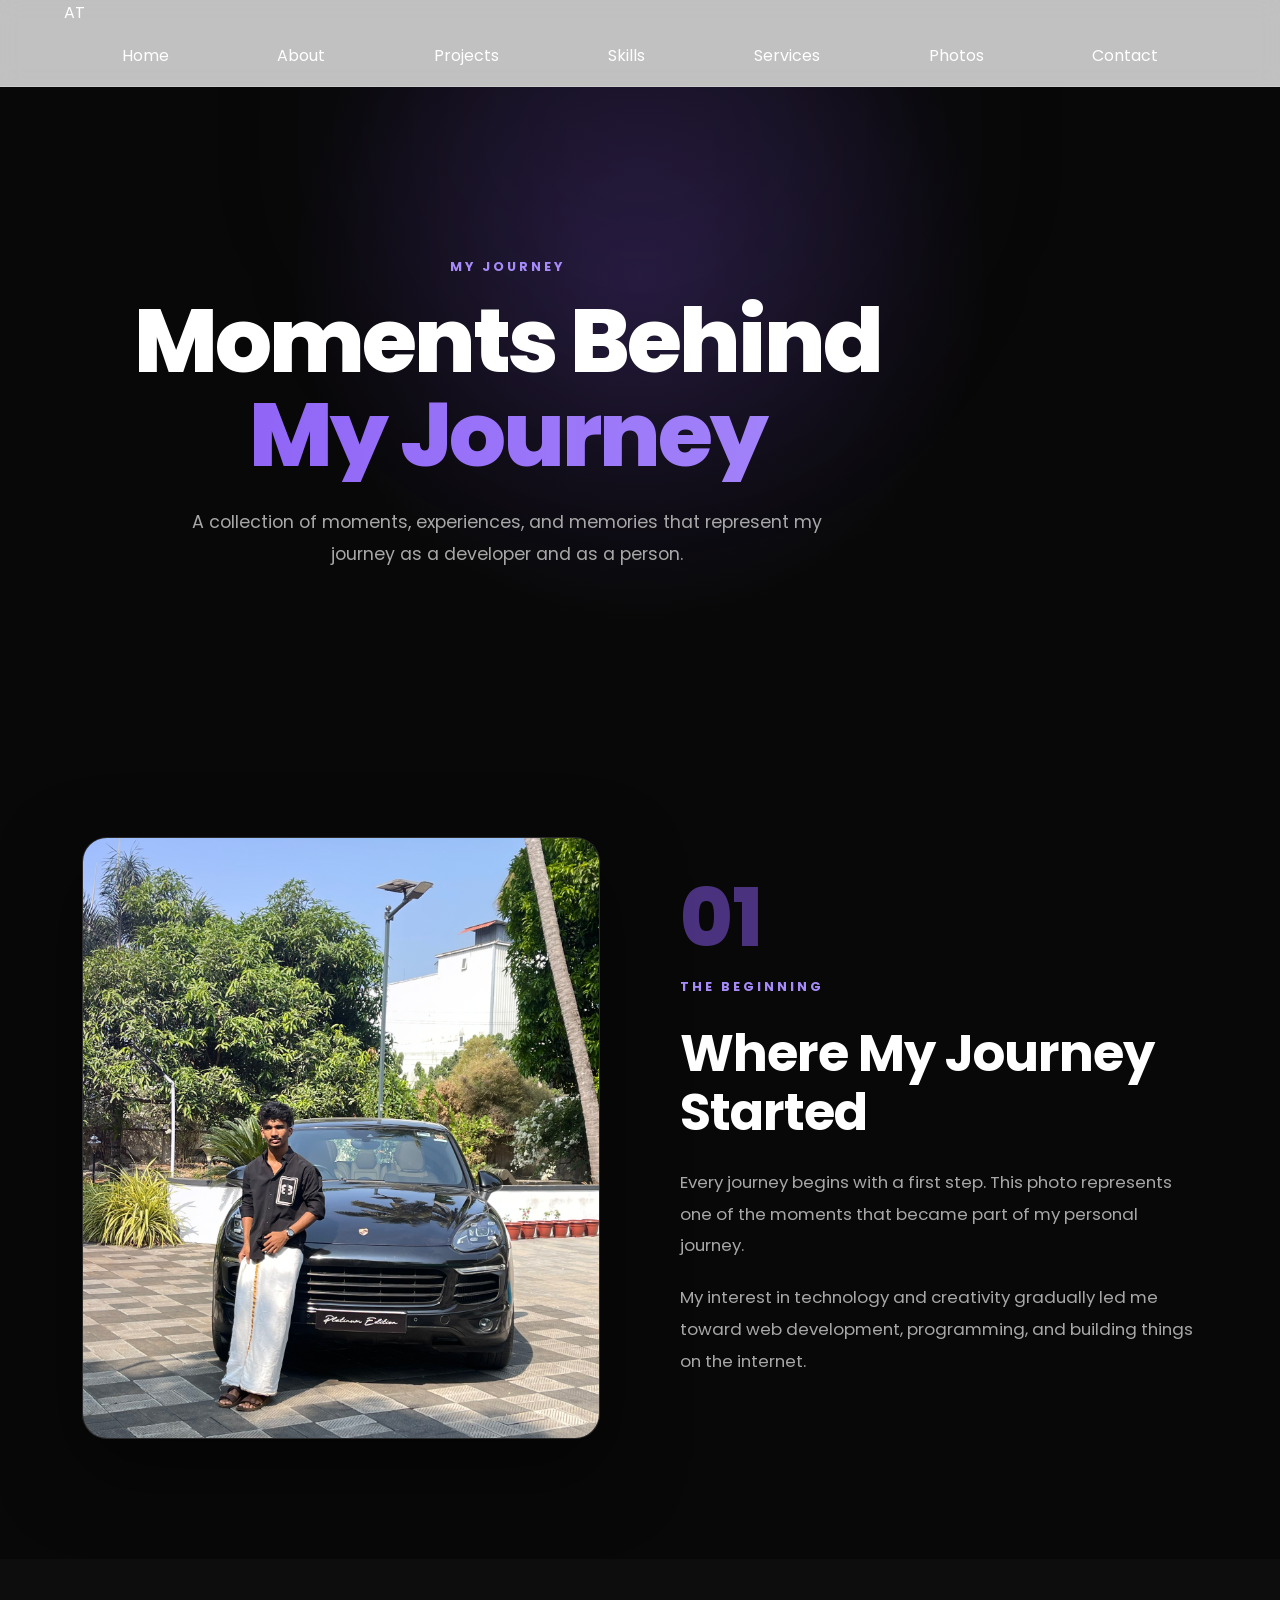
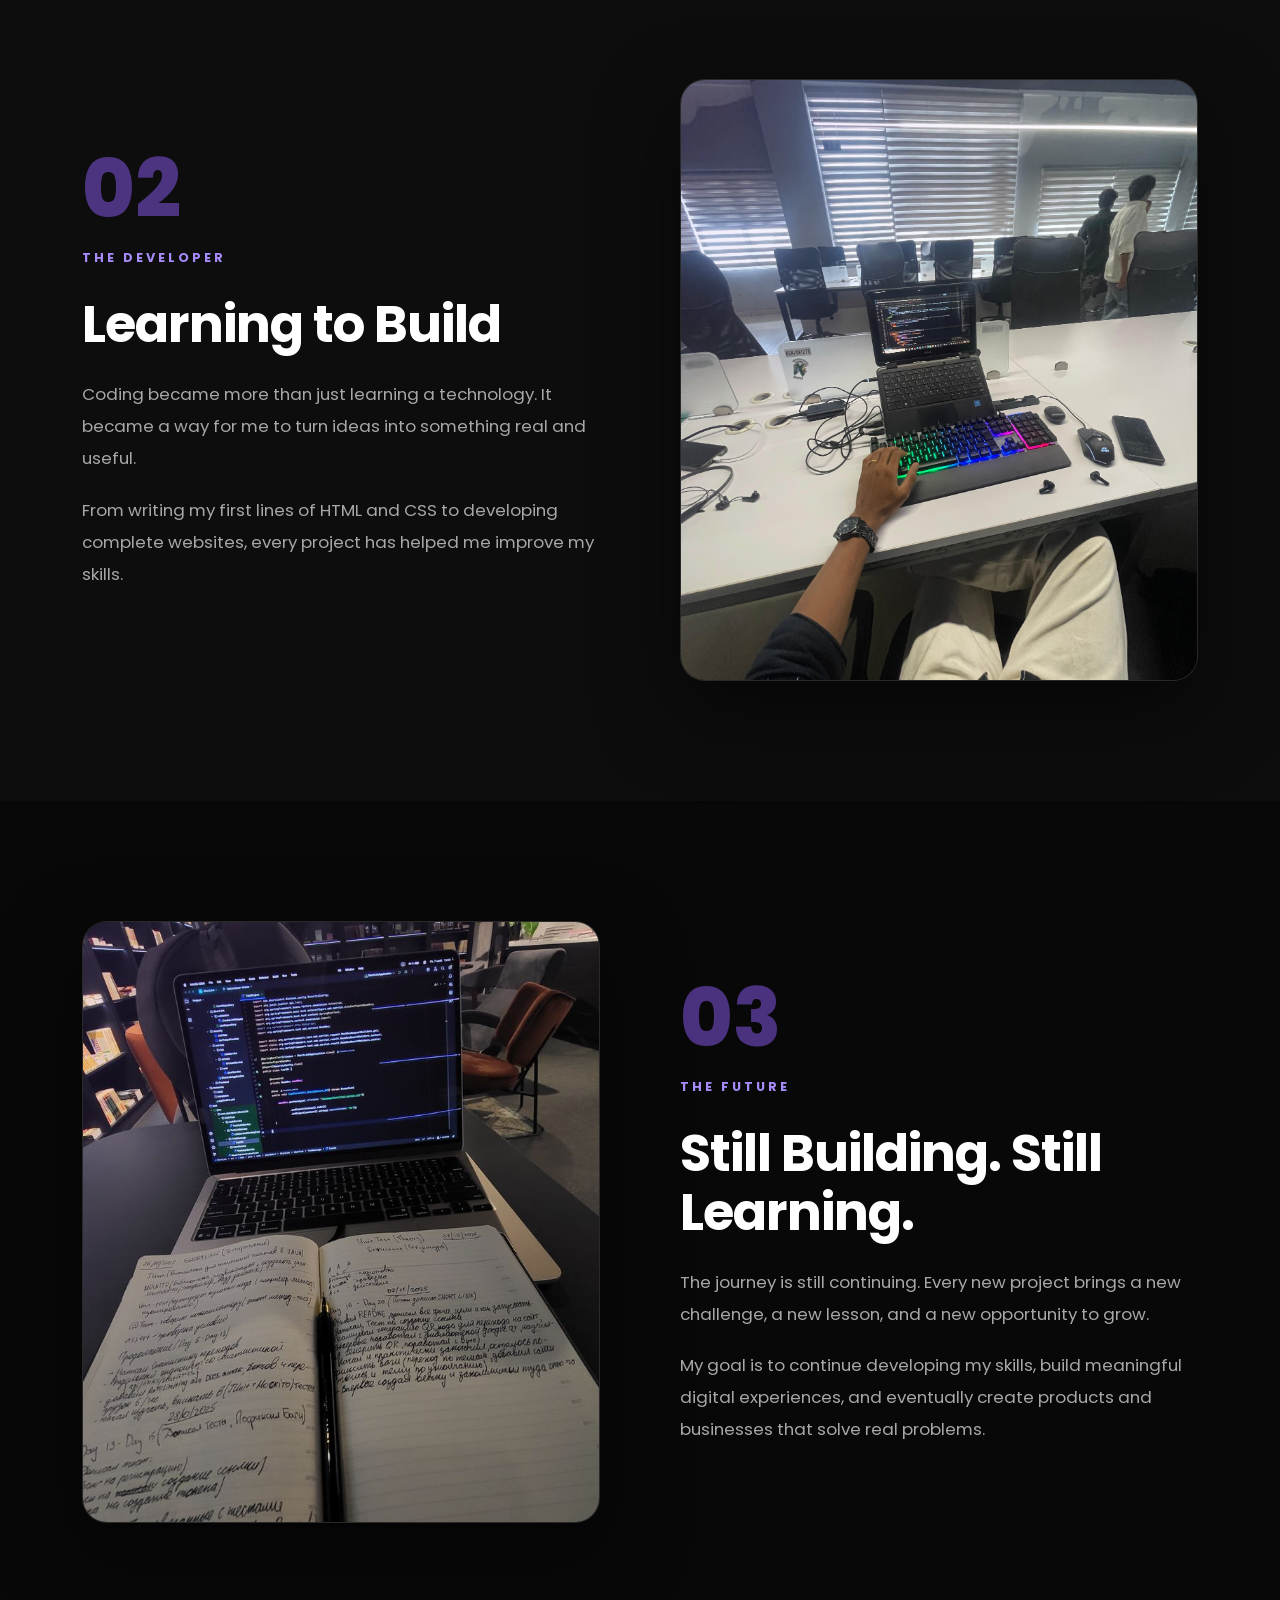
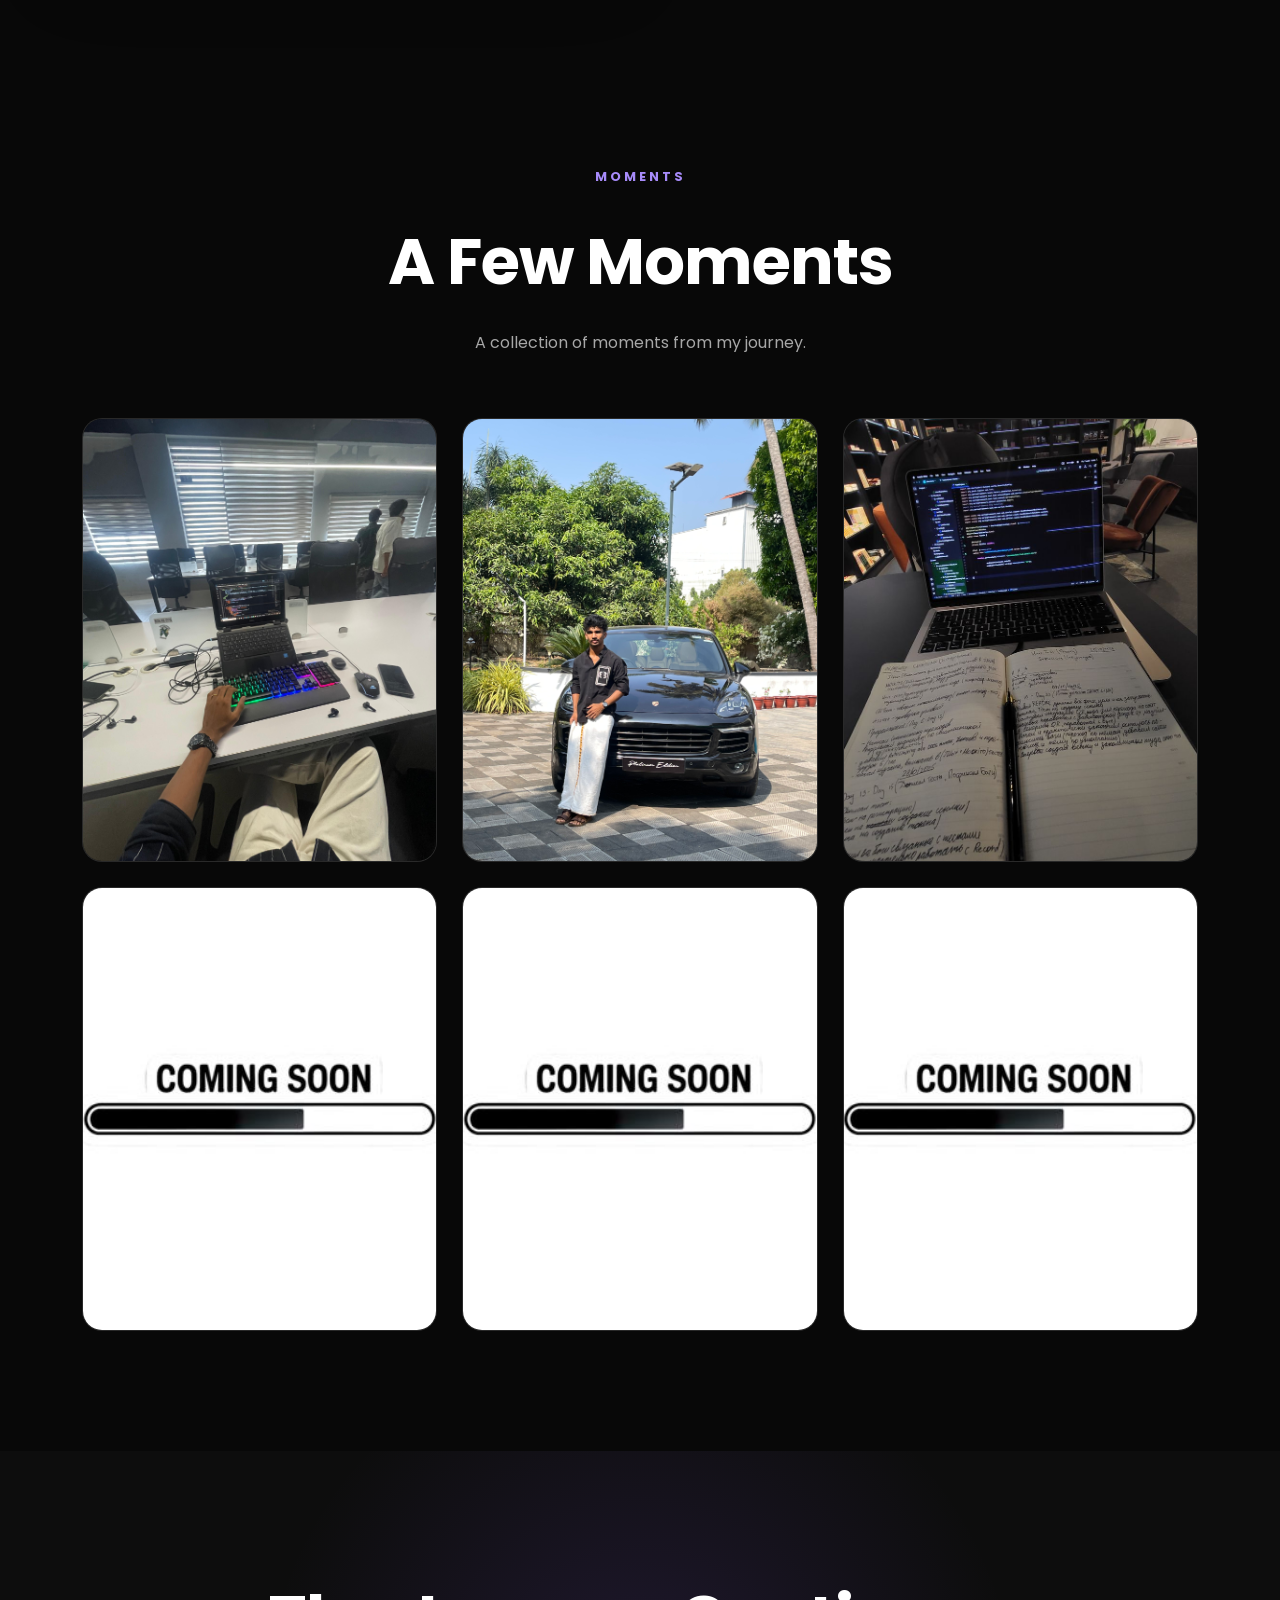
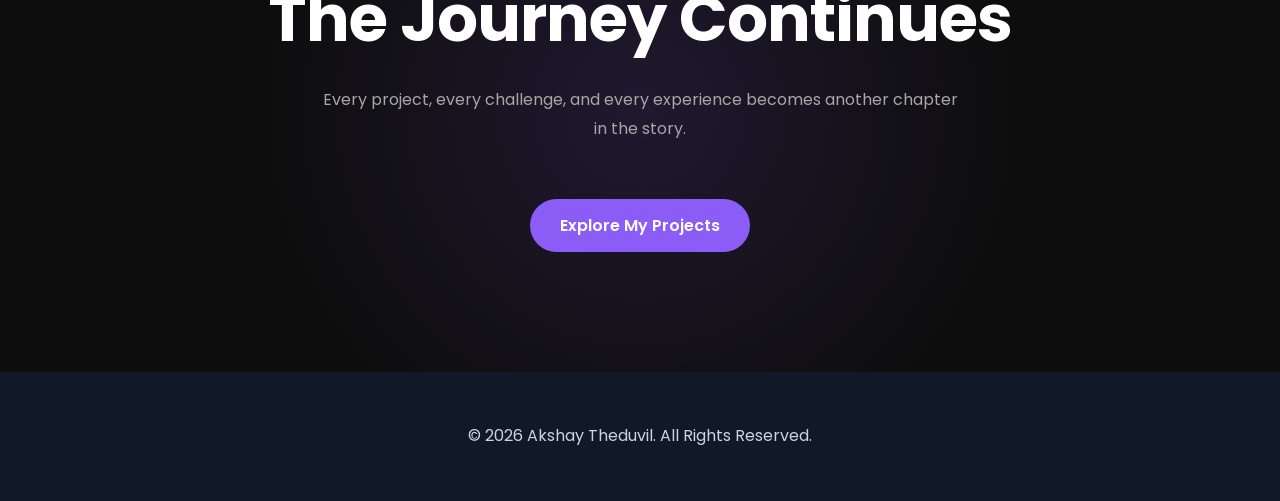
<file: photos.html>
<!DOCTYPE html>
<html lang="en">

<head>

    <meta charset="UTF-8">

    <meta name="viewport" content="width=device-width, initial-scale=1.0">

    <title>Photos & Stories | Akshay Theduvil</title>

    <meta
        name="description"
        content="Explore the photos and personal stories of Akshay Theduvil, a Front-End Developer and aspiring Full-Stack Developer."
    >

    <meta name="author" content="Akshay Theduvil">

    <link rel="icon" href="favicon.ico" type="image/x-icon">

    <!-- Open Graph -->

    <meta property="og:title" content="Photos & Stories | Akshay Theduvil">

    <meta
        property="og:description"
        content="Explore the photos, moments, and stories behind Akshay Theduvil's journey."
    >

    <meta property="og:type" content="website">

    <meta
        property="og:url"
        content="https://akshay-theduvil.vercel.app/photos.html"
    >

    <meta
        property="og:image"
        content="https://akshay-theduvil.vercel.app/images/og-image.png"
    >

    <meta property="og:image:width" content="1200">

    <meta property="og:image:height" content="630">

    <meta property="og:site_name" content="Akshay Theduvil Portfolio">

    <meta name="twitter:card" content="summary_large_image">

    <meta
        name="twitter:image"
        content="https://akshay-theduvil.vercel.app/images/og-image.png"
    >

    <!-- Main CSS -->

    <link rel="stylesheet" href="css/style.css">
    <link rel="stylesheet" href="css/photos.css">
    <!-- Font Awesome -->

    <link
        rel="stylesheet"
        href="https://cdnjs.cloudflare.com/ajax/libs/font-awesome/6.5.2/css/all.min.css"
    >

</head>


<body>


<!-- ============================= -->
<!-- HEADER -->
<!-- ============================= -->

<header class="header">

    <div class="container">

        <a href="index.html" class="logo">
            AT
        </a>


        <nav class="navbar">

            <a href="index.html">Home</a>

            <a href="about.html">About</a>

            <a href="projects.html">Projects</a>

            <a href="skills.html">Skills</a>

            <a href="services.html">Services</a>

            <a href="photos.html" class="active">
                Photos
            </a>

            <a href="contact.html">Contact</a>

        </nav>

    </div>

</header>



<!-- ============================= -->
<!-- HERO -->
<!-- ============================= -->

<section class="photos-hero">

    <div class="container">

        <div class="photos-hero-content">

            <span class="section-tag">
                MY JOURNEY
            </span>

            <h1>
                Moments Behind
                <span>My Journey</span>
            </h1>

            <p>
                A collection of moments, experiences, and memories
                that represent my journey as a developer and as a person.
            </p>

        </div>

    </div>

</section>



<!-- ============================= -->
<!-- STORY SECTION 01 -->
<!-- ============================= -->

<section class="photo-story">

    <div class="container">

        <div class="story-grid">


            <div class="story-image">

                <img
                    src="images/photos/akshay-theduvil-portfolio.jpg"
                    alt="Akshay Theduvil professional profile photo"
                    loading="lazy"
                >

            </div>


            <div class="story-content">

                <span class="story-number">
                    01
                </span>

                <span class="section-tag">
                    THE BEGINNING
                </span>

                <h2>
                    Where My Journey Started
                </h2>

                <p>
                    Every journey begins with a first step.
                    This photo represents one of the moments
                    that became part of my personal journey.
                </p>

                <p>
                    My interest in technology and creativity
                    gradually led me toward web development,
                    programming, and building things on the internet.
                </p>

            </div>

        </div>

    </div>

</section>



<!-- ============================= -->
<!-- STORY SECTION 02 -->
<!-- ============================= -->

<section class="photo-story story-reverse">

    <div class="container">

        <div class="story-grid">


            <div class="story-image">

                <img
                    src="images/photos/akshay-theduvil-front-end-developer.jpg"
                    alt="Akshay Theduvil working as a front-end developer"
                    loading="lazy"
                >

            </div>


            <div class="story-content">

                <span class="story-number">
                    02
                </span>

                <span class="section-tag">
                    THE DEVELOPER
                </span>

                <h2>
                    Learning to Build
                </h2>

                <p>
                    Coding became more than just learning a technology.
                    It became a way for me to turn ideas into something
                    real and useful.
                </p>

                <p>
                    From writing my first lines of HTML and CSS
                    to developing complete websites, every project
                    has helped me improve my skills.
                </p>

            </div>

        </div>

    </div>

</section>



<!-- ============================= -->
<!-- STORY SECTION 03 -->
<!-- ============================= -->

<section class="photo-story">

    <div class="container">

        <div class="story-grid">


            <div class="story-image">

                <img
                    src="images/photos/akshay-theduvil-professional.jpg"
                    alt="Akshay Theduvil professional developer portrait"
                    loading="lazy"
                >

            </div>


            <div class="story-content">

                <span class="story-number">
                    03
                </span>

                <span class="section-tag">
                    THE FUTURE
                </span>

                <h2>
                    Still Building. Still Learning.
                </h2>

                <p>
                    The journey is still continuing.
                    Every new project brings a new challenge,
                    a new lesson, and a new opportunity to grow.
                </p>

                <p>
                    My goal is to continue developing my skills,
                    build meaningful digital experiences,
                    and eventually create products and businesses
                    that solve real problems.
                </p>

            </div>

        </div>

    </div>

</section>



<!-- ============================= -->
<!-- PHOTO GALLERY -->
<!-- ============================= -->

<section class="photo-gallery">

    <div class="container">

        <div class="section-heading">

            <span class="section-tag">
                MOMENTS
            </span>

            <h2>
                A Few Moments
            </h2>

            <p>
                A collection of moments from my journey.
            </p>

        </div>


        <div class="gallery-grid">


            <div class="gallery-item">

                <img
                    src="images/photos/akshay-theduvil-front-end-developer.jpg"
                    alt="Akshay Theduvil profile portrait"
                    loading="lazy"
                >

            </div>


            <div class="gallery-item">

                <img
                    src="images/photos/akshay-theduvil-portfolio.jpg"
                    alt="Akshay Theduvil front-end developer"
                    loading="lazy"
                >

            </div>


            <div class="gallery-item">

                <img
                    src="images/photos/akshay-theduvil-professional.jpg"
                    alt="Akshay Theduvil professional photo"
                    loading="lazy"
                >

            </div>

              <div class="gallery-item">

                <img
                    src="images/photos/comingsoonimg.jpg"
                    alt="Akshay Theduvil front-end developer"
                    loading="lazy"
                >

            </div>

              <div class="gallery-item">

                <img
                    src="images/photos/comingsoonimg.jpg"
                    alt="Akshay Theduvil front-end developer"
                    loading="lazy"
                >

            </div>

              <div class="gallery-item">

                <img
                    src="images/photos/comingsoonimg.jpg"
                    alt="Akshay Theduvil front-end developer"
                    loading="lazy"
                >

            </div>



        </div>

    </div>

</section>



<!-- ============================= -->
<!-- CTA -->
<!-- ============================= -->

<section class="photos-cta">

    <div class="container">

        <h2>
            The Journey Continues
        </h2>

        <p>
            Every project, every challenge, and every experience
            becomes another chapter in the story.
        </p>

        <a href="projects.html" class="btn">
            Explore My Projects
        </a>

    </div>

</section>



<!-- ============================= -->
<!-- FOOTER -->
<!-- ============================= -->

<footer class="footer">

    <div class="container">

        <p>
            © 2026 Akshay Theduvil. All Rights Reserved.
        </p>

    </div>

</footer>



</body>

</html>
</file>
<file: css/style.css>
/* ==========================================
   GOOGLE FONT
========================================== */

@import url('https://fonts.googleapis.com/css2?family=Poppins:wght@300;400;500;600;700;800&display=swap');

/* ==========================================
   CSS VARIABLES
========================================== */

:root{

    --primary:#4F46E5;
    --secondary:#06B6D4;
    --accent:#9333EA;

    --bg:#f5f7fb;
    --card:#ffffff;

    --text:#111827;
    --text-light:#6b7280;

    --border:#e5e7eb;

    --shadow:0 10px 30px rgba(0,0,0,.08);

    --radius:16px;

    --transition:.35s ease;

}

/* Dark Mode */

body.dark{

    --bg:#0f172a;
    --card:#1e293b;

    --text:#ffffff;
    --text-light:#cbd5e1;

    --border:#334155;

    --shadow:0 10px 35px rgba(0,0,0,.45);

}

/* ==========================================
   RESET
========================================== */

*{

    margin:0;
    padding:0;
    box-sizing:border-box;

}

html{

    scroll-behavior:smooth;

}

body{

    font-family:'Poppins',sans-serif;
    background:var(--bg);
    color:var(--text);
    transition:var(--transition);

}

img{

    max-width:100%;
    display:block;

}

a{

    text-decoration:none;
    color:inherit;

}

ul{

    list-style:none;

}

/* ==========================================
   COMMON
========================================== */

.container{

    width:90%;
    max-width:1200px;
    margin:auto;

}

section{

    padding:90px 8%;

}

h1{

    font-size:60px;
    font-weight:700;

}

h2{

    font-size:38px;
    margin-bottom:20px;

}

h3{

    font-size:22px;

}

p{

    color:var(--text-light);
    line-height:1.8;

}

/* ==========================================
   BUTTONS
========================================== */

.btn{

    display:inline-block;
    padding:14px 34px;
    border-radius:50px;
    font-weight:600;
    transition:var(--transition);
    margin-top:20px;

}

.primary{

    background:var(--primary);
    color:white;

}

.primary:hover{

    transform:translateY(-5px);
    box-shadow:0 15px 25px rgba(79,70,229,.35);

}

.secondary{

    border:2px solid var(--primary);
    color:var(--primary);
    margin-left:15px;

}

.secondary:hover{

    background:var(--primary);
    color:#fff;

}

/* ==========================================
   HEADER
========================================== */

header{

    position:fixed;
    width:100%;
    top:0;
    left:0;
    z-index:1000;

    backdrop-filter:blur(12px);

    background:rgba(255,255,255,.75);

    border-bottom:1px solid rgba(255,255,255,.2);

}

body.dark header{

    background:rgba(15,23,42,.85);

}

.navbar{

    width:90%;
    max-width:1200px;
    margin:auto;

    display:flex;
    justify-content:space-between;
    align-items:center;

    padding:18px 0;

}

.logo a{

    font-size:28px;
    font-weight:700;
    color:var(--primary);

}

.nav-links{

    display:flex;
    gap:35px;

}

.nav-links a{

    font-weight:500;
    position:relative;

}

.nav-links a:hover,
.nav-links .active{

    color:var(--primary);

}

.nav-links a::after{

    content:"";

    position:absolute;

    width:0;

    height:2px;

    left:0;

    bottom:-5px;

    background:var(--primary);

    transition:.3s;

}

.nav-links a:hover::after{

    width:100%;

}

.nav-right{

    display:flex;
    align-items:center;
    gap:15px;

}

#themeToggle{

    width:45px;
    height:45px;

    border:none;

    border-radius:50%;

    background:var(--primary);

    color:#fff;

    cursor:pointer;

    font-size:18px;

}

.menu-btn{

    display:none;
    font-size:24px;
    cursor:pointer;

}

/* ==========================================
   HERO
========================================== */

.hero{

    min-height:100vh;

    display:flex;

    justify-content:space-between;

    align-items:center;

    gap:70px;

    padding-top:120px;

}

.hero-content{

    flex:1;

}

.hero-content p:first-child{

    color:var(--primary);
    font-weight:600;
    margin-bottom:10px;

}

.hero-content h2{

    font-size:28px;
    color:var(--text-light);
    margin:15px 0;

}

.hero-content h2 span{

    color:var(--primary);

}

.hero-text{

    max-width:600px;

}

.hero-buttons{

    margin-top:30px;

}

.hero-image{

    flex:1;

    display:flex;

    justify-content:center;

}

.hero-image img{

    width:380px;

    height:380px;

    object-fit:cover;

    border-radius:50%;

    border:8px solid var(--primary);

    box-shadow:var(--shadow);

    transition:.4s;

}

.hero-image img:hover{

    transform:scale(1.05);

}
/* ==========================================
   HOME ABOUT
========================================== */

.home-about{

    text-align:center;

}

.home-about p{

    max-width:800px;

    margin:20px auto;

}

/* ==========================================
   FEATURED SKILLS
========================================== */

.featured-skills{

    text-align:center;

}

.skill-grid{

    display:grid;

    grid-template-columns:repeat(auto-fit,minmax(220px,1fr));

    gap:25px;

    margin-top:50px;

}

.skill-card{

    background:var(--card);

    padding:40px 20px;

    border-radius:var(--radius);

    box-shadow:var(--shadow);

    transition:.35s;

    border:1px solid var(--border);

}

.skill-card:hover{

    transform:translateY(-10px);

}

.skill-card i{

    font-size:55px;

    color:var(--primary);

    margin-bottom:20px;

}

.skill-card h3{

    margin-top:10px;

}

/* ==========================================
   PROJECTS
========================================== */

.featured-projects{

    text-align:center;

}

.project-grid{

    display:grid;

    grid-template-columns:repeat(auto-fit,minmax(320px,1fr));

    gap:30px;

    margin:50px 0;

}

.project-card{

    background:var(--card);

    border-radius:20px;

    overflow:hidden;

    box-shadow:var(--shadow);

    transition:.4s;

    border:1px solid var(--border);

}

.project-card:hover{

    transform:translateY(-10px);

}

.project-card img{

    width:100%;

    height:220px;

    object-fit:cover;

}

.project-card h3{

    padding:20px 20px 10px;

}

.project-card p{

    padding:0 20px 25px;

}

/* ==========================================
   CTA
========================================== */

.cta{

    text-align:center;

    background:linear-gradient(135deg,var(--primary),var(--accent));

    color:#fff;

    border-radius:20px;

    margin:60px 8%;

}

.cta h2{

    color:#fff;

}

.cta p{

    color:#f3f4f6;

    margin-bottom:20px;

}

.cta .btn{

    background:#fff;

    color:var(--primary);

}

/* ==========================================
   FOOTER
========================================== */

footer{

    background:#111827;

    color:#fff;

    text-align:center;

    padding:50px 20px;

}

footer p{

    color:#cbd5e1;

}

.social-links{

    margin:25px 0;

}

.social-links a{

    display:inline-flex;

    justify-content:center;

    align-items:center;

    width:45px;

    height:45px;

    border-radius:50%;

    background:var(--primary);

    color:#fff;

    margin:0 8px;

    transition:.3s;

}

.social-links a:hover{

    transform:translateY(-5px) rotate(360deg);

}

/* ==========================================
   SIMPLE FADE ANIMATION
========================================== */

.hero,
.home-about,
.featured-skills,
.featured-projects,
.cta{

    animation:fadeUp .8s ease;

}

@keyframes fadeUp{

    from{

        opacity:0;

        transform:translateY(30px);

    }

    to{

        opacity:1;

        transform:translateY(0);

    }

}
/* ==========================
   SCROLL ANIMATION
========================== */

.hidden{

    opacity:0;
    transform:translateY(50px);
    transition:all .8s ease;

}

.show{

    opacity:1;
    transform:translateY(0);

}
/* ==========================
   CONTACT FORM
========================== */

.contact-form{

    max-width:700px;
    margin:auto;

    display:flex;
    flex-direction:column;
    gap:20px;

}

.contact-form input,
.contact-form textarea{

    padding:18px;

    border:1px solid var(--border);

    border-radius:12px;

    background:var(--card);

    color:var(--text);

    font-size:16px;

    outline:none;

    transition:.3s;

}

.contact-form input:focus,
.contact-form textarea:focus{

    border-color:var(--primary);

}

.contact-form button{

    width:220px;

}
</file>
<file: css/photos.css>
/* =========================================================
   AKSHAY THEDUVIL - PHOTOS & STORIES
   Photos Page Styles
========================================================= */


/* =========================================================
   ROOT
========================================================= */

:root {
    --photos-bg: #080808;
    --photos-card: #111111;
    --photos-card-light: #171717;
    --photos-text: #ffffff;
    --photos-muted: #a7a7a7;
    --photos-border: rgba(255, 255, 255, 0.1);
    --photos-accent: #8b5cf6;
    --photos-accent-light: #a78bfa;
}


/* =========================================================
   GLOBAL
========================================================= */

body {
    background: var(--photos-bg);
    color: var(--photos-text);
}


/* =========================================================
   HEADER
========================================================= */

.header {
    position: relative;
    z-index: 1000;
}


/* =========================================================
   PHOTOS HERO
========================================================= */

.photos-hero {
    min-height: 70vh;
    display: flex;
    align-items: center;
    justify-content: center;
    text-align: center;
    position: relative;
    overflow: hidden;
    padding: 120px 20px 100px;
    background:
        radial-gradient(
            circle at 50% 30%,
            rgba(139, 92, 246, 0.18),
            transparent 45%
        ),
        var(--photos-bg);
}


/* Decorative glow */

.photos-hero::before {
    content: "";
    position: absolute;
    width: 500px;
    height: 500px;
    border-radius: 50%;
    background: rgba(139, 92, 246, 0.08);
    filter: blur(100px);
    top: -200px;
    left: 50%;
    transform: translateX(-50%);
    pointer-events: none;
}


/* Hero content */

.photos-hero-content {
    max-width: 850px;
    position: relative;
    z-index: 2;
}


.section-tag {
    display: inline-block;
    color: var(--photos-accent-light);
    font-size: 0.8rem;
    font-weight: 700;
    letter-spacing: 3px;
    text-transform: uppercase;
    margin-bottom: 18px;
}


.photos-hero h1 {
    font-size: clamp(2.8rem, 7vw, 6rem);
    line-height: 1.05;
    margin: 0 0 25px;
    font-weight: 800;
    letter-spacing: -3px;
}


.photos-hero h1 span {
    display: block;
    background: linear-gradient(
        90deg,
        var(--photos-accent),
        var(--photos-accent-light)
    );
    -webkit-background-clip: text;
    background-clip: text;
    color: transparent;
}


.photos-hero p {
    max-width: 650px;
    margin: 0 auto;
    color: var(--photos-muted);
    font-size: 1.1rem;
    line-height: 1.8;
}


/* =========================================================
   STORY SECTIONS
========================================================= */

.photo-story {
    padding: 120px 20px;
    position: relative;
}


.photo-story:nth-child(even) {
    background: #0d0d0d;
}


.story-grid {
    max-width: 1200px;
    margin: 0 auto;
    display: grid;
    grid-template-columns: 1fr 1fr;
    align-items: center;
    gap: 80px;
}


/* =========================================================
   STORY IMAGE
========================================================= */

.story-image {
    position: relative;
    overflow: hidden;
    border-radius: 25px;
    background: var(--photos-card);
    border: 1px solid var(--photos-border);
    box-shadow:
        0 30px 80px rgba(0, 0, 0, 0.5);
}


.story-image::after {
    content: "";
    position: absolute;
    inset: 0;
    background: linear-gradient(
        135deg,
        rgba(139, 92, 246, 0.15),
        transparent 50%
    );
    pointer-events: none;
}


.story-image img {
    width: 100%;
    height: 600px;
    display: block;
    object-fit: cover;
    transition: transform 0.8s ease;
}


.story-image:hover img {
    transform: scale(1.05);
}


/* =========================================================
   STORY CONTENT
========================================================= */

.story-content {
    max-width: 550px;
}


.story-number {
    display: block;
    color: rgba(139, 92, 246, 0.5);
    font-size: 5rem;
    font-weight: 800;
    line-height: 1;
    margin-bottom: 15px;
}


.story-content h2 {
    font-size: clamp(2rem, 4vw, 3.5rem);
    line-height: 1.15;
    margin: 10px 0 25px;
    letter-spacing: -1px;
}


.story-content p {
    color: var(--photos-muted);
    font-size: 1.05rem;
    line-height: 1.9;
    margin-bottom: 20px;
}


/* =========================================================
   REVERSE STORY
========================================================= */

.story-reverse .story-grid {
    direction: rtl;
}


.story-reverse .story-image,
.story-reverse .story-content {
    direction: ltr;
}


/* =========================================================
   PHOTO GALLERY
========================================================= */

.photo-gallery {
    padding: 120px 20px;
    background: var(--photos-bg);
}


.section-heading {
    max-width: 750px;
    margin: 0 auto 60px;
    text-align: center;
}


.section-heading h2 {
    font-size: clamp(2.2rem, 5vw, 4rem);
    margin: 10px 0 20px;
    letter-spacing: -1px;
}


.section-heading p {
    color: var(--photos-muted);
    line-height: 1.8;
}


/* Gallery grid */

.gallery-grid {
    max-width: 1200px;
    margin: 0 auto;
    display: grid;
    grid-template-columns: repeat(3, 1fr);
    gap: 25px;
}


/* Gallery item */

.gallery-item {
    position: relative;
    overflow: hidden;
    border-radius: 20px;
    border: 1px solid var(--photos-border);
    background: var(--photos-card);
    aspect-ratio: 4 / 5;
}


.gallery-item img {
    width: 100%;
    height: 100%;
    object-fit: cover;
    display: block;
    transition:
        transform 0.7s ease,
        filter 0.7s ease;
}


.gallery-item:hover img {
    transform: scale(1.08);
    filter: brightness(0.8);
}


/* =========================================================
   CTA
========================================================= */

.photos-cta {
    padding: 120px 20px;
    text-align: center;
    position: relative;
    overflow: hidden;
    background:
        radial-gradient(
            circle at center,
            rgba(139, 92, 246, 0.15),
            transparent 55%
        ),
        #0d0d0d;
}


.photos-cta h2 {
    font-size: clamp(2rem, 5vw, 4rem);
    margin: 0 0 20px;
    letter-spacing: -1px;
}


.photos-cta p {
    max-width: 650px;
    margin: 0 auto 35px;
    color: var(--photos-muted);
    line-height: 1.8;
}


/* =========================================================
   BUTTON
========================================================= */

.photos-cta .btn {
    display: inline-flex;
    align-items: center;
    justify-content: center;
    padding: 14px 30px;
    border-radius: 50px;
    background: var(--photos-accent);
    color: #ffffff;
    text-decoration: none;
    font-weight: 600;
    transition:
        transform 0.3s ease,
        box-shadow 0.3s ease;
}


.photos-cta .btn:hover {
    transform: translateY(-4px);
    box-shadow:
        0 15px 35px rgba(139, 92, 246, 0.35);
}


/* =========================================================
   ANIMATIONS
========================================================= */

@keyframes photosFadeUp {

    from {
        opacity: 0;
        transform: translateY(30px);
    }

    to {
        opacity: 1;
        transform: translateY(0);
    }

}


.photos-hero-content {
    animation: photosFadeUp 1s ease forwards;
}


.story-content {
    animation: photosFadeUp 1s ease both;
}


/* =========================================================
   TABLET
========================================================= */

@media (max-width: 900px) {

    .story-grid {
        grid-template-columns: 1fr;
        gap: 50px;
    }


    .story-reverse .story-grid {
        direction: ltr;
    }


    .story-image img {
        height: 550px;
    }


    .story-content {
        max-width: 700px;
    }


    .gallery-grid {
        grid-template-columns: repeat(2, 1fr);
    }

}


/* =========================================================
   MOBILE
========================================================= */

@media (max-width: 600px) {

    .photos-hero {
        min-height: 65vh;
        padding: 100px 20px 80px;
    }


    .photos-hero h1 {
        font-size: 2.8rem;
        letter-spacing: -2px;
    }


    .photos-hero p {
        font-size: 1rem;
    }


    .photo-story {
        padding: 80px 20px;
    }


    .story-grid {
        gap: 40px;
    }


    .story-image {
        border-radius: 18px;
    }


    .story-image img {
        height: 450px;
    }


    .story-number {
        font-size: 4rem;
    }


    .story-content h2 {
        font-size: 2rem;
    }


    .story-content p {
        font-size: 1rem;
    }


    .photo-gallery {
        padding: 80px 20px;
    }


    .gallery-grid {
        grid-template-columns: 1fr;
        gap: 20px;
    }


    .gallery-item {
        aspect-ratio: 4 / 5;
    }


    .photos-cta {
        padding: 90px 20px;
    }

}


/* =========================================================
   ACCESSIBILITY
========================================================= */

@media (prefers-reduced-motion: reduce) {

    *,
    *::before,
    *::after {
        animation-duration: 0.01ms !important;
        animation-iteration-count: 1 !important;
        transition-duration: 0.01ms !important;
        scroll-behavior: auto !important;
    }

}
</file>
